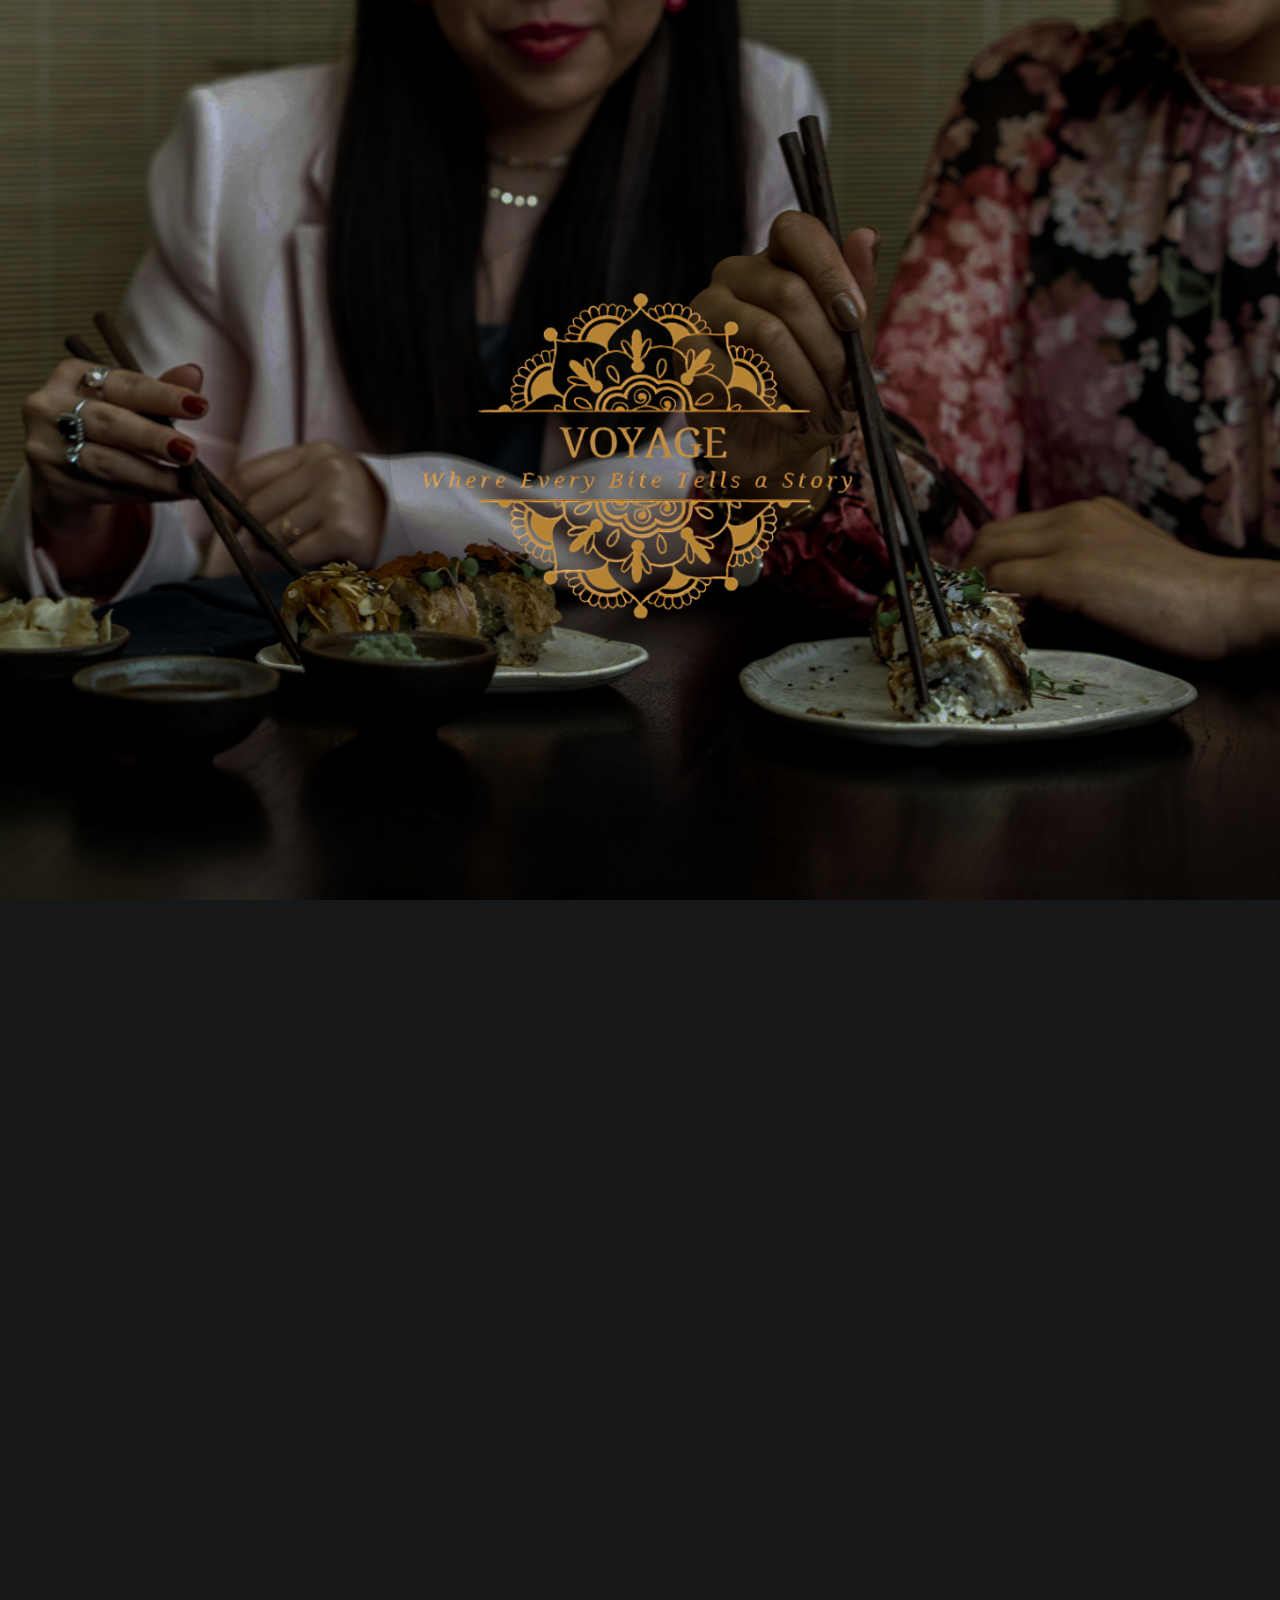
<file: pages/menu.html>
<!DOCTYPE html>
<html lang="en">
<head>
  <meta charset="UTF-8" />
  <meta http-equiv="X-UA-Compatible" content="IE=edge" />
  <title>Menu</title>
  <meta name="title" content="Menu" />
  <link rel="shortcut icon" href="../assets/images/logo.png" type="image/svg+xml" />


  <link rel="stylesheet" href="../assets/css/style.css" />
  <link rel="preload" as="image" href="../assets/images/hero-slider-1.jpg" />
  <link rel="preload" as="image" href="../assets/images/hero-slider-2.jpg" />
  <link rel="preload" as="image" href="../assets/images/hero-slider-3.jpg" />
  <style>
    html, body {
      height: 100%;
      margin: 0;
      padding: 0;
      overflow-y: auto;
    }


    .container {
      padding-bottom: 100px; /* Ensure there's extra space at the bottom for scrolling */
    }
    
    
    .wrapper {
  width: 100%;
  height: 100vh;
  display: flex;
  justify-content: center;
  align-items: center;
  position: relative; /* Add this to establish a stacking context */
}



.wrapper::before {
  content: "";
  position: absolute;
  top: 0;
  left: 0;
  width: 100%;
  height: 100%;
  background-image: url("/assets/images/bg-cooking.jpg"),
    url("/assets/images/bg-cooking.jpg"); /* Add your image paths here */
  background-size: cover;
  background-position: center;
  opacity: 1;
  transition: opacity 0.6s ease-out; /* Add transition for smooth crossfade */
  z-index: -1; /* Send the background behind other content */
}

.wrapper::after {
  content: "";
  position: absolute;
  top: 0;
  left: 0;
  width: 100%;
  height: 100%;
  background-image: url("/assets/images/bg-cooking2.jpg"),
    url("/assets/images/bg-cooking2.jpg"); /* Add your image paths here */
  background-size: cover;
  background-position: center;
  opacity: 0;
  transition: opacity 0.6s ease-out; /* Add transition for smooth crossfade */
  z-index: -2; /* Send the background behind other content */
}

.wrapper:hover::before {
  opacity: 0;
}

.wrapper:hover::after {
  opacity: 1;
}

.image {
  width: 500px;
  position: relative;
  overflow: hidden;
  border-radius: 50%;
  box-shadow: var(--shadow-1);
}

.image img {
  width: 100%;
  display: block;
  transition: transform 0.3s ease;
}

.image:hover img {
  transform: scale(1.1);
}

.content {
  width: 100%;
  height: 100%;
  top: 0;
  left: 0;
  position: absolute;
  background: rgba(0, 0, 0, 0.6);
  display: flex;
  justify-content: center;
  align-items: center;
  flex-direction: column;
  opacity: 0;
  transition: opacity 0.6s;
}

.image:hover .content {
  opacity: 1;
}
.content p {
  font-size: 3rem;
  color: white;
}

.content > * {
  transform: translateY(25px);
  transition: transform 0.6s;
}

.image:hover .content > * {
  transform: translateY(0);
}
  
    .card-banner {
      width: 100px;
      height: 100px;
      border-radius: 50%;
      overflow: hidden;
      margin-bottom: 15px;
    }
    .card-banner img {
      width: 100%;
      height: 100%;
      object-fit: cover;
    }
    .title-wrapper {
      display: flex;
      flex-direction: column;
      align-items: center;
      margin-bottom: 10px;
    }
    .title-3 {
      font-size: 1.5rem;
      margin: 0;
    }
    .badge {
      background-color: #ff6347;
      color: #fff;
      padding: 2px 10px;
      border-radius: 12px;
      margin-top: 5px;
    }
    .span.title-2 {
      font-size: 1.2rem;
      font-weight: bold;
      margin-top: 5px;
    }
    .card-text {
      font-size: 0.9rem;
      color: #555;
    }
    .menu-text {
      font-size: 1rem;
      color: #333;
      margin-top: 20px;
    }
    .img-cover {
      object-fit: cover;
    }
  </style>
</head>
<body>  
  <div class="wrapper">
    <div class="image">
      <img src="../assets/images/logo.png" alt="Logo" />
      <div class="content">
        <p>Menu</p>
      </div>
    </div>
  </div>
  <section class="section menu" aria-label="menu-label" id="menu">
    <div class="container">
      <p class="text-center section-subtitle label-2">Our Menu</p>
      <section class="Meals" aria-label="Meals-label" id="Meals">
      <h2 class="text-center headline-1 section-title">Meals</h2>
      <ul class="grid-list">
        <li>
          <div class="menu-card hover:card">
            <figure class="card-banner img-holder" style="--width: 100; --height: 100">
              <img src="../assets/images/special-dish-banner.jpg" width="100" height="100" loading="lazy" alt="A Symphony of Sushi" class="img-cover" />
            </figure>
            <div>
              <div class="title-wrapper">
                <h3 class="title-3"><a href="#" class="card-title">A Symphony of Sushi</a></h3>
                <span class="badge label-1">Seasonal</span>
                <span class="span title-2">500E£</span>
              </div>
              <p class="card-text label-1">
                Seasoned vinegared rice, fresh raw fish, creamy avocado, crisp vegetables, and a hint of fiery wasabi.
              </p>
            </div>
          </div>
        </li>

        
        <li>
          <div class="menu-card hover:card">
            <figure class="card-banner img-holder" style="--width: 100; --height: 100">
              <img src="../assets/images/Ura Maki.jpg" width="100" height="100" loading="lazy" alt="Ura Maki" class="img-cover" />
            </figure>
            <div>
              <div class="title-wrapper">
                <h3 class="title-3"><a href="#" class="card-title">Ura Maki</a></h3>
                <span class="badge label-1">Seasonal</span>
                <span class="span title-2">480E£</span>
              </div>
              <p class="card-text label-1">
                rice on the outside caressing a nori seaweed sheet, each roll is an artful blend of textures and flavors. Nestled within are succulent fillings like tender raw fish, buttery avocado, and crisp, julienned vegetables, all complemented by the subtle heat of wasabi.              </p>
            </div>
          </div>
        </li>

        <li>
          <div class="menu-card hover:card">
            <figure class="card-banner img-holder" style="--width: 100; --height: 100">
              <img src="../assets/images/Asian noodle.jpg" width="100" height="100" loading="lazy" alt="Asian noodle" class="img-cover" />
            </figure>
            <div>
              <div class="title-wrapper">
                <h3 class="title-3"><a href="#" class="card-title">Asian noodle</a></h3>
                <span class="badge label-1">Seasonal</span>
                <span class="span title-2">200E£</span>
              </div>
              <p class="card-text label-1">
                a stir-fry or noodle bowl, featuring noodles mixed with vegetables and a protein garnished with sesame seeds, green onions, and a lime wedge,  served with a side of kimchi or fermented vegetables.              </p>
            </div>
          </div>
        </li>

        <li>
          <div class="menu-card hover:card">
            <figure class="card-banner img-holder" style="--width: 100; --height: 100">
              <img src="../assets/images/menu-1.png" width="100" height="100" loading="lazy" alt="Greek Salad" class="img-cover" />
            </figure>
            <div>
              <div class="title-wrapper">
                <h3 class="title-3"><a href="#" class="card-title">Greek Salad</a></h3>
                <span class="badge label-1">Seasonal</span>
                <span class="span title-2">450E£</span>
              </div>
              <p class="card-text label-1">
                Tomatoes, green bell pepper, sliced cucumber onion, olives, and feta cheese.
              </p>
            </div>
          </div>
        </li>
        
        <li>
          <div class="menu-card hover:card">
            <figure class="card-banner img-holder" style="--width: 100; --height: 100">
              <img src="../assets/images/menu-2.png" width="100" height="100" loading="lazy" alt="Lasagne" class="img-cover" />
            </figure>
            <div>
              <div class="title-wrapper">
                <h3 class="title-3"><a href="#" class="card-title">Lasagne</a></h3>
                <span class="span title-2">300E£</span>
              </div>
              <p class="card-text label-1">
                Vegetables, cheeses, ground meats, tomato sauce, seasonings and spices.
              </p>
            </div>
          </div>
        </li>

        <li>
          <div class="menu-card hover:card">
            <figure class="card-banner img-holder" style="--width: 100; --height: 100">
              <img src="../assets/images/crackles.jpg" width="100" height="100" loading="lazy" alt="crackles" class="img-cover" />
            </figure>
            <div>
              <div class="title-wrapper">
                <h3 class="title-3"><a href="#" class="card-title">crackles</a></h3>
                <span class="span title-2">280E£</span>
              </div>
              <p class="card-text label-1">
                weaving the earthiness of al dente pasta with Succulent shrimp, sautéed to perfection, are bathed in a golden garlic-infused oil.              </p>
            </div>
          </div>
        </li>

        <li>
          <div class="menu-card hover:card">
            <figure class="card-banner img-holder" style="--width: 100; --height: 100">
              <img src="../assets/images/menu-3.png" width="100" height="100" loading="lazy" alt="Butternut Pumpkin" class="img-cover" />
            </figure>
            <div>
              <div class="title-wrapper">
                <h3 class="title-3"><a href="#" class="card-title">Butternut Pumpkin</a></h3>
                <span class="span title-2">350E£</span>
              </div>
              <p class="card-text label-1">
                Typesetting industry lorem Lorem Ipsum is simply dummy text of the priand.
              </p>
            </div>
          </div>
        </li>
        <li>
          <div class="menu-card hover:card">
            <figure class="card-banner img-holder" style="--width: 100; --height: 100">
              <img src="../assets/images/menu-4.png" width="100" height="100" loading="lazy" alt="Tokusen Wagyu" class="img-cover" />
            </figure>
            <div>
              <div class="title-wrapper">
                <h3 class="title-3"><a href="#" class="card-title">Tokusen Wagyu</a></h3>
                <span class="badge label-1">New</span>
                <span class="span title-2">380E£</span>
              </div>
              <p class="card-text label-1">
                Vegetables, cheeses, ground meats, tomato sauce, seasonings and spices.
              </p>
            </div>
          </div>
        </li>
        <li>
          <div class="menu-card hover:card">
            <figure class="card-banner img-holder" style="--width: 100; --height: 100">
              <img src="../assets/images/menu-5.png" width="100" height="100" loading="lazy" alt="Olivas Rellenas" class="img-cover" />
            </figure>
            <div>
              <div class="title-wrapper">
                <h3 class="title-3"><a href="#" class="card-title">Olivas Rellenas</a></h3>
                <span class="span title-2">250E£</span>
              </div>
              <p class="card-text label-1">
                Avocados with crab meat, red onion, crab salad stuffed red bell pepper and green bell pepper.
              </p>
            </div>
          </div>
        </li>
        <li>
          <div class="menu-card hover:card">
            <figure class="card-banner img-holder" style="--width: 100; --height: 100">
              <img src="../assets/images/menu-6.png" width="100" height="100" loading="lazy" alt="Opu Fish" class="img-cover" />
            </figure>
            <div>
              <div class="title-wrapper">
                <h3 class="title-3"><a href="#" class="card-title">Opu Fish</a></h3>
                <span class="span title-2">280E£</span>
              </div>
              <p class="card-text label-1">
                Vegetables, cheeses, ground meats, tomato sauce, seasonings and spices.
              </p>
            </div>
          </div>
        </li>
      </ul>
      </section>

      <section class="Drinks" aria-label="Drinks-label" id="Drinks">
      <h2 id="Drinks" class="text-center headline-1 section-title">Drinks</h2>
      <ul class="grid-list">

        <li>
          <div class="menu-card hover:card">
            <figure class="card-banner img-holder" style="--width: 100; --height: 100">
              <img src="../assets/images/service-3.jpg" width="100" height="100" loading="lazy" alt="Sodamato" class="img-cover" />
            </figure>
            <div>
              <div class="title-wrapper">
                <h3 class="title-3"><a href="#" class="card-title">Sodamato</a></h3>
                <span class="badge label-1">New</span>
                <span class="span title-2">50E£</span>
              </div>
              <p class="card-text label-1">
                Tomato juice with soda
              </p>
            </div>
          </div>
        </li>

        
        <li>
          <div class="menu-card hover:card">
            <figure class="card-banner img-holder" style="--width: 100; --height: 100">
              <img src="../assets/images/bubble tea.jpg" width="100" height="100" loading="lazy" alt="Bubble Tea" class="img-cover" />
            </figure>
            <div>
              <div class="title-wrapper">
                <h3 class="title-3"><a href="#" class="card-title">Bubble Tea</a></h3>
                <span class="span title-2">45E£</span>
              </div>
              <p class="card-text label-1">
                this tea is milk tea (not dissimilar to Royal Milk Tea) that can be made with black, oolong, or jasmine tea leaves, with added tapioca balls.            </div>
          </div>
        </li>

        <li>
          <div class="menu-card hover:card">
            <figure class="card-banner img-holder" style="--width: 100; --height: 100">
              <img src="../assets/images/Soy Milk.jpg" width="100" height="100" loading="lazy" alt="Soy Milk" class="img-cover" />
            </figure>
            <div>
              <div class="title-wrapper">
                <h3 class="title-3"><a href="#" class="card-title">Soy Milk</a></h3>
                <span class="span title-2">30E£</span>
              </div>
              <p class="card-text label-1">
                It is a smooth, non-dairy milk that is created by soaking and grinding soybeans, then boiling the mixture.            </div>
          </div>
        </li>

        <li>
          <div class="menu-card hover:card">
            <figure class="card-banner img-holder" style="--width: 100; --height: 100">
              <img src="../assets/images/Aloe Drinks.jpg" width="100" height="100" loading="lazy" alt="Aloe Drinks" class="img-cover" />
            </figure>
            <div>
              <div class="title-wrapper">
                <h3 class="title-3"><a href="#" class="card-title">Aloe Drinks</a></h3>
                <span class="badge label-1">New</span>
                <span class="span title-2">35E£</span>
              </div>
              <p class="card-text label-1">
                an infused water or a mojito cocktail, garnished with lime slices and fresh mint sprigs              </p>
            </div>
          </div>
        </li>
      </ul>
      </section>

      <section class="Desserts" aria-label="Desserts-label" id="Desserts"></section>
      <h2 class="text-center headline-1 section-title">Desserts</h2>
      <ul class="grid-list">

        <li>
          <div class="menu-card hover:card">
            <figure class="card-banner img-holder" style="--width: 100; --height: 100">
              <img src="../assets/images/service-1.jpg" width="100" height="100" loading="lazy" alt="Pancake" class="img-cover" />
            </figure>
            <div>
              <div class="title-wrapper">
                <h3 class="title-3"><a href="#" class="card-title">Pancake</a></h3>
                <span class="badge label-1">New</span>
                <span class="span title-2">80E£</span>
              </div>
            </div>
          </div>
        </li>

        
        <li>
          <div class="menu-card hover:card">
            <figure class="card-banner img-holder" style="--width: 100; --height: 100">
              <img src="../assets/images/Mochi.jpg" width="100" height="100" loading="lazy" alt="Mochi" class="img-cover" />
            </figure>
            <div>
              <div class="title-wrapper">
                <h3 class="title-3"><a href="#" class="card-title">Mochi</a></h3>
                <span class="span title-2">100E£</span>
              </div>
          </div>
        </li>
        
        <li>
          <div class="menu-card hover:card">
            <figure class="card-banner img-holder" style="--width: 100; --height: 100">
              <img src="../assets/images/Castella.jpg" width="100" height="100" loading="lazy" alt="Castella" class="img-cover" />
            </figure>
            <div>
              <div class="title-wrapper">
                <h3 class="title-3"><a href="#" class="card-title">Castella</a></h3>
                <span class="badge label-1">Seasonal</span>
                <span class="span title-2">150E£</span>
              </div>
          </div>
        </li>

        <li>
          <div class="menu-card hover:card">
            <figure class="card-banner img-holder" style="--width: 100; --height: 100">
              <img src="../assets/images/taiyaki ice cream.jpg" width="100" height="100" loading="lazy" alt="Taiyaki IceCream" class="img-cover" />
            </figure>
            <div>
              <div class="title-wrapper">
                <h3 class="title-3"><a href="#" class="card-title">Taiyaki IceCream</a></h3>
                <span class="span title-2">60E£</span>
              </div>
          </div>
        </li>
        </section>
      </ul>
      <p class="text-center menu-text">
        During winter daily from <span class="span">7:00 pm</span> to <span class="span">9:00 pm</span>
      </p>
    </div>
  </section>
</body>
</html>
</file>
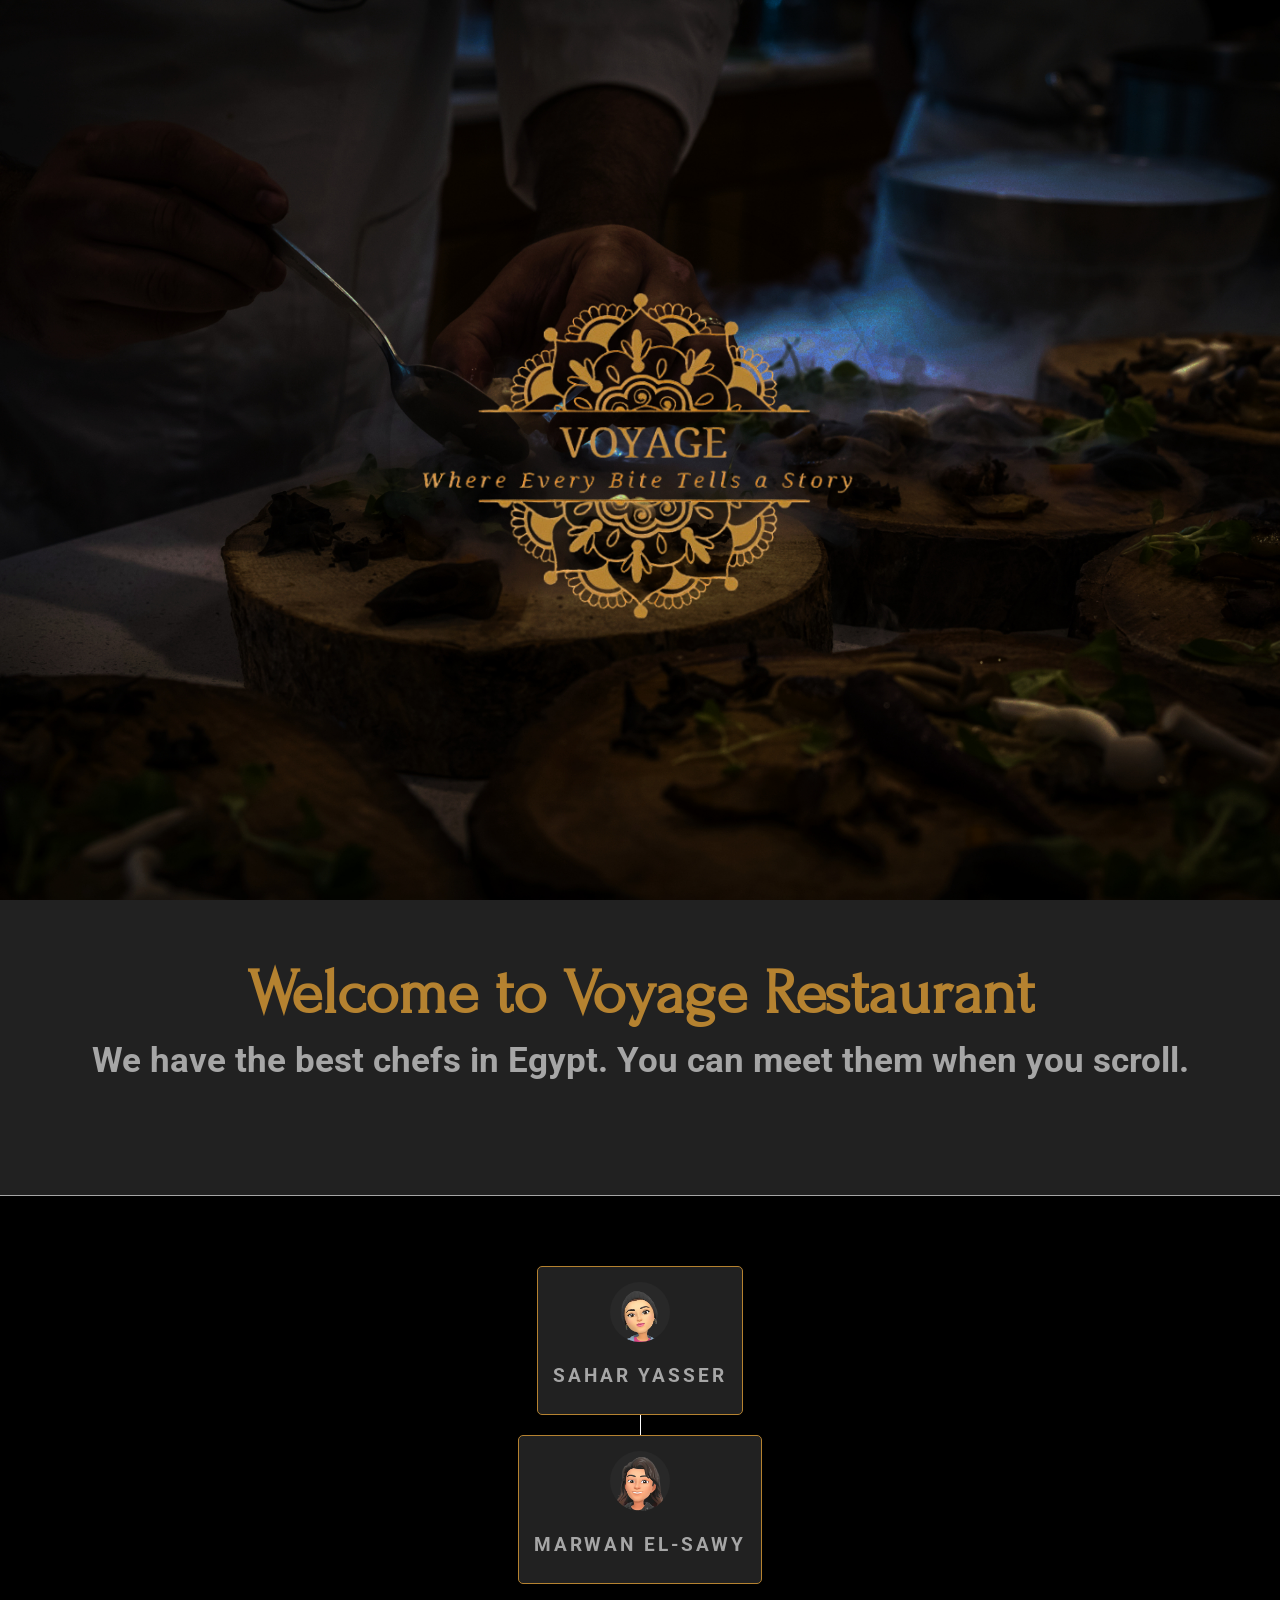
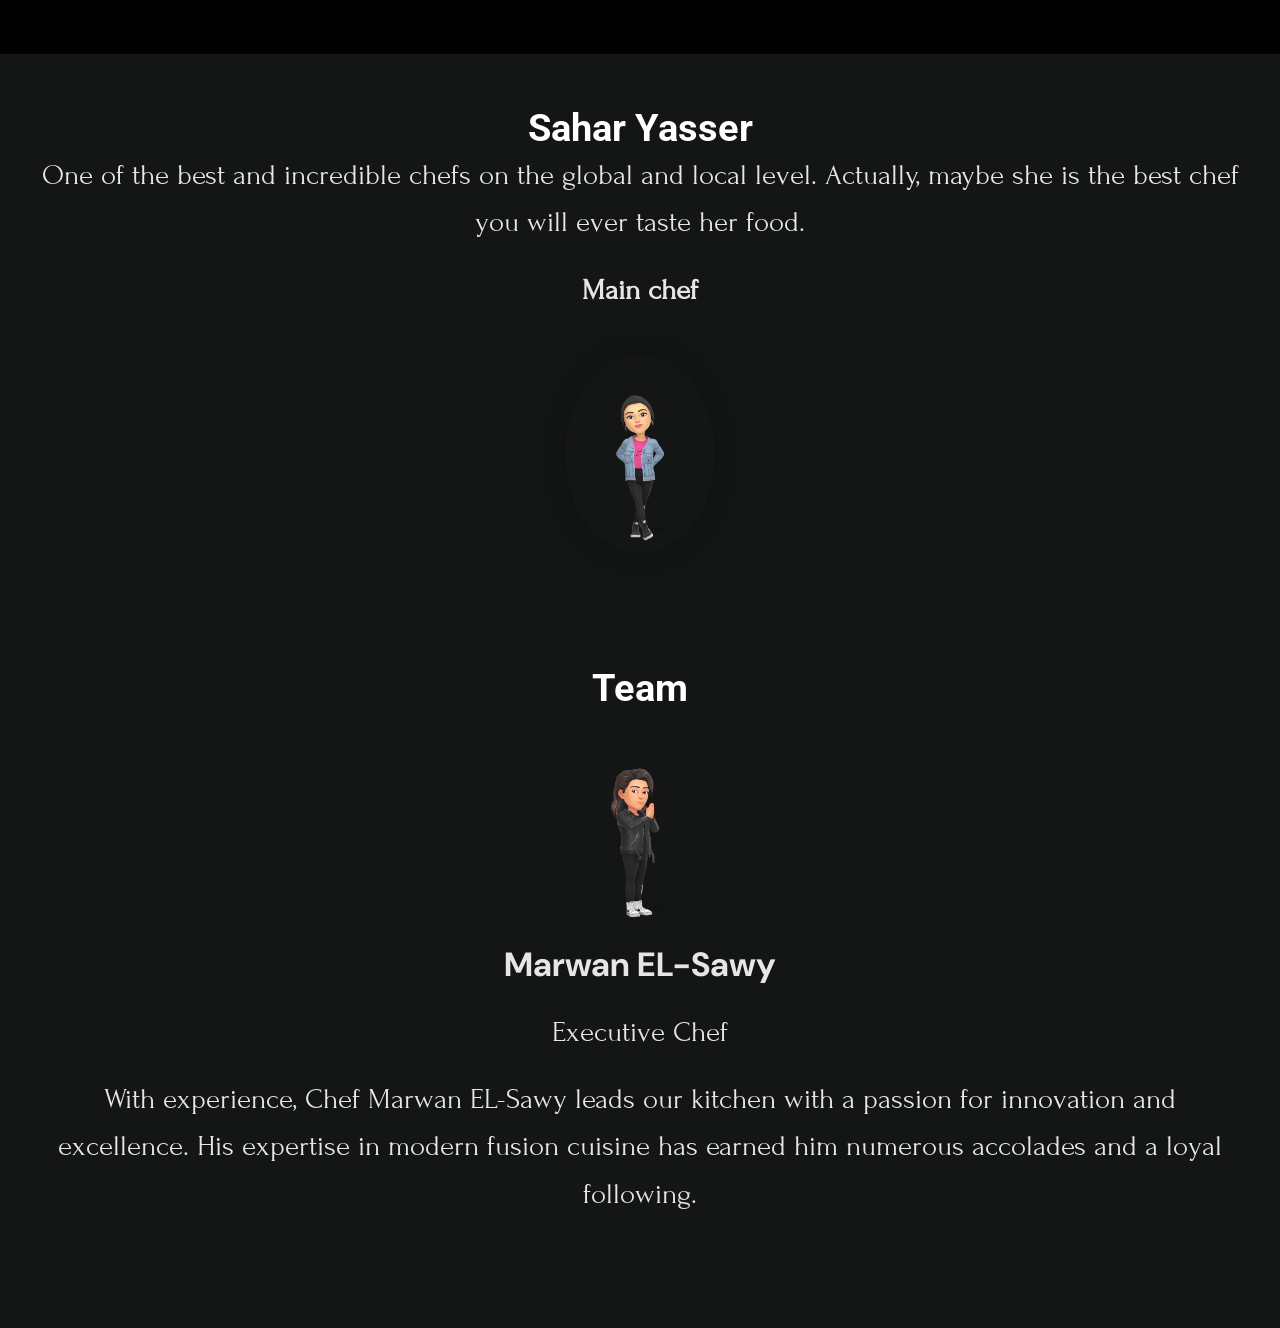
<file: pages/our-chefs.html>
<!DOCTYPE html>
<html lang="en">
  <head>
    <meta charset="UTF-8" />
    <meta name="viewport" content="width=device-width, initial-scale=1.0" />
    <link
      rel="shortcut icon"
      href="../assets/images/logo.png"
      type="image/svg+xml"
    />
    <title>Chefs</title>
    <link rel="stylesheet" href="/assets/css/our-chefs.css" />
  </head>
  <body>
    <div class="wrapper">
      <div class="image">
        <img src="../assets/images/logo.png" alt="Logo" />
        <div class="content">
          <p>Chefs</p>
        </div>
      </div>
    </div>
    <header>
      <h1 class="title">Welcome to Voyage Restaurant</h1>
      <h3 class="description">
        We have the best chefs in Egypt. You can meet them when you scroll.
      </h3>
    </header>
    <div class="tree">
      <ul>
          <li>
              <a class="sahar_tree" href="#sahar">
                  <img src="../assets/images/Sahar_Yasser_Snap - Copy.png" alt="" />
                  <span>Sahar Yasser</span>
              </a>
              <ul>
                  <li>
                      <a id="marwan-sedky-tree" href="#marwan-sedky">
                          <img src="../assets/images/Compiler.png" alt="" />
                          <span>Marwan EL-Sawy</span>
                      </a>
                  </li>
              </ul>
          </li>
      </ul>
  </div>
    <section id="Sahar" class="chef-profile">
      <div class="chef-info">
        <div class="chef-details">
          <h1>Sahar Yasser</h1>
          <p>
            One of the best and incredible chefs on the global and local level.
            Actually, maybe she is the best chef you will ever taste her food.
          </p>
          <p>
            <span><strong>Main chef</strong></span>
          </p>
        </div>
        <img src="../assets/images/Sahar_Yasser_Snap.png" alt="Primary Chef" />
      </div>
    </section>
    <section class="other-chefs">
      <h2>Team</h2>
      <div class="chef-profile" id="marawan-sedky">
        <img src="../assets/images/Compiler_full.png" alt="Marwan Sedky" />
        <div class="chef-details">
          <h3>Marwan EL-Sawy</h3>
          <p>Executive Chef</p>
          <p>
            With experience, Chef Marwan EL-Sawy leads our kitchen with a
            passion for innovation and excellence. His expertise in modern
            fusion cuisine has earned him numerous accolades and a loyal
            following.
          </p>
        </div>
      </div>
    </section>
  </body>
</html>
</file>
<file: assets/css/style.css>
/*-----------------------------------*\
  #index.css
\*-----------------------------------*/

/**
 * copyright 2022 codewithsadee
 */

/*-----------------------------------*\
  #CUSTOM PROPERTY
\*-----------------------------------*/

/* Font Family */

@import url("https://fonts.googleapis.com/css2?family=DM+Sans:ital,opsz,wght@0,9..40,100..1000;1,9..40,100..1000&family=Forum&display=swap");

:root {
  /**
 * COLORS
 */

  --amber-orange: hsl(37, 58%, 45%);
  --quick-silver: hsla(0, 0%, 65%, 1);
  --davys-grey: hsla(30, 3%, 34%, 1);
  --smoky-black-1: hsla(40, 12%, 5%, 1);
  --smoky-black-2: hsla(30, 8%, 5%, 1);
  --smoky-black-3: hsla(0, 3%, 7%, 1);
  --eerie-black-1: hsla(210, 4%, 9%, 1);
  --eerie-black-2: hsla(210, 4%, 11%, 1);
  --eerie-black-3: hsla(180, 2%, 8%, 1);
  --eerie-black-4: hsla(0, 0%, 13%, 1);
  --white: hsla(0, 0%, 100%, 1);
  --white-alpha-20: hsla(0, 0%, 100%, 0.2);
  --white-alpha-10: hsla(0, 0%, 100%, 0.1);
  --black: hsla(0, 0%, 0%, 1);
  --black-alpha-80: hsla(0, 0%, 0%, 0.8);
  --black-alpha-15: hsla(0, 0%, 0%, 0.15);

  /**
 * GRADIENT COLOR
 */

  --loading-text-gradient: linear-gradient(
    90deg,
    transparent 0% 16.66%,
    var(--smoky-black-3) 33.33% 50%,
    transparent 66.66% 75%
  );
  --gradient-1: linear-gradient(
    to top,
    hsla(0, 0%, 0%, 0.9),
    hsla(0, 0%, 0%, 0.7),
    transparent
  );

  /**
 * TYPOGRAPHY
 */

  /* font-family */
  --fontFamily-forum: "Forum", cursive;
  --fontFamily-dm_sans: "DM Sans", sans-serif;

  /* font-size */
  --fontSize-display-1: calc(1.3rem + 6.7vw);
  --fontSize-headline-1: calc(2rem + 2.5vw);
  --fontSize-headline-2: calc(1.3rem + 2.4vw);
  --fontSize-title-1: calc(1.6rem + 1.2vw);
  --fontSize-title-2: 2.2rem;
  --fontSize-title-3: 2.1rem;
  --fontSize-title-4: calc(1.6rem + 1.2vw);
  --fontSize-body-1: 2.4rem;
  --fontSize-body-2: 1.6rem;
  --fontSize-body-3: 1.8rem;
  --fontSize-body-4: 1.6rem;
  --fontSize-label-1: 1.4rem;
  --fontSize-label-2: 1.2rem;

  /* font-weight */
  --weight-regular: 400;
  --weight-bold: 700;

  /* line-height */
  --lineHeight-1: 1em;
  --lineHeight-2: 1.2em;
  --lineHeight-3: 1.5em;
  --lineHeight-4: 1.6em;
  --lineHeight-5: 1.85em;
  --lineHeight-6: 1.4em;

  /* letter-spacing */
  --letterSpacing-1: 0.15em;
  --letterSpacing-2: 0.4em;
  --letterSpacing-3: 0.2em;
  --letterSpacing-4: 0.3em;
  --letterSpacing-5: 3px;

  /**
 * SPACING
 */

  --section-space: 70px;

  /**
 * SHADOW
 */

  --shadow-1: 0px 0px 25px 0px hsla(0, 0%, 0%, 0.25);

  /**
 * BORDER RADIUS
 */

  --radius-24: 24px;
  --radius-circle: 50%;

  /**
 * TRANSITION
 */

  --transition-1: 250ms ease;
  --transition-2: 500ms ease;
  --transition-3: 1000ms ease;
}

/*-----------------------------------*\
#RESET
\*-----------------------------------*/

*,
*::before,
*::after {
  margin: 0;
  padding: 0;
  box-sizing: border-box;
}

li {
  list-style: none;
}

a,
img,
data,
span,
input,
button,
select,
ion-icon,
textarea {
  display: block;
}

a {
  color: inherit;
  text-decoration: none;
}

img {
  height: auto;
}

input,
button,
select,
textarea {
  background: none;
  border: none;
  font: inherit;
}

input,
select,
textarea {
  width: 100%;
  outline: none;
}

button {
  cursor: pointer;
}

address {
  font-style: normal;
}

html {
  font-size: 10px;
  scroll-behavior: smooth;
}

body {
  background-color: var(--eerie-black-1);
  color: var(--white);
  font-family: var(--fontFamily-dm_sans);
  font-size: var(--fontSize-body-4);
  font-weight: var(--weight-regular);
  line-height: var(--lineHeight-5);
  overflow: hidden;
  height: 300vh;
}

body.loaded {
  overflow: overlay;
}

body.nav-active {
  overflow: hidden;
}

::-webkit-scrollbar {
  width: 5px;
}

::-webkit-scrollbar-track {
  background-color: transparent;
}

::-webkit-scrollbar-thumb {
  background-color: var(--amber-orange);
}

/*-----------------------------------*\
#TYPOGRAPHY
\*-----------------------------------*/

.display-1,
.headline-1,
.headline-2,
.title-1,
.title-2,
.title-3,
.title-4 {
  color: var(--white);
  font-family: var(--fontFamily-forum);
  font-weight: var(--weight-regular);
  line-height: var(--lineHeight-2);
}

.display-1 {
  font-size: var(--fontSize-display-1);
  line-height: var(--lineHeight-1);
}

.headline-1 {
  font-size: var(--fontSize-headline-1);
}

.headline-2 {
  font-size: var(--fontSize-headline-2);
  line-height: var(--lineHeight-6);
}

.title-1 {
  font-size: var(--fontSize-title-1);
}

.title-2 {
  font-size: var(--fontSize-title-2);
}

.title-3 {
  font-size: var(--fontSize-title-3);
}

.title-4 {
  font-size: var(--fontSize-title-4);
}

.body-1 {
  font-size: var(--fontSize-body-1);
  line-height: var(--lineHeight-6);
}

.body-2 {
  font-size: var(--fontSize-body-2);
  line-height: var(--lineHeight-4);
}

.body-3 {
  font-size: var(--fontSize-body-3);
}

.body-4 {
  font-size: var(--fontSize-body-4);
}

.label-1 {
  font-size: var(--fontSize-label-1);
}

.label-2 {
  font-size: var(--fontSize-label-2);
}

/*-----------------------------------*\
#REUSED STYLE
\*-----------------------------------*/

.container {
  padding-inline: 16px;
}

.separator {
  width: 8px;
  height: 8px;
  border: 1px solid var(--amber-orange);
  transform: rotate(45deg);
}

.contact-label {
  font-weight: var(--weight-bold);
}

.contact-number {
  color: var(--amber-orange);
  max-width: max-content;
  margin-inline: auto;
}

.hover-underline {
  position: relative;
  max-width: max-content;
}

.hover-underline::after {
  content: "";
  position: absolute;
  left: 0;
  bottom: 0;
  width: 100%;
  height: 5px;
  border-block: 1px solid var(--amber-orange);
  transform: scaleX(0.2);
  opacity: 0;
  transition: var(--transition-2);
}

.hover-underline:is(:hover, :focus-visible)::after {
  transform: scaleX(1);
  opacity: 1;
}

.contact-number::after {
  bottom: -5px;
}

.text-center {
  text-align: center;
}

.img-cover {
  width: 100%;
  height: 100%;
  object-fit: cover;
}

.section-subtitle {
  position: relative;
  color: var(--amber-orange);
  font-weight: var(--weight-bold);
  text-transform: uppercase;
  letter-spacing: var(--letterSpacing-2);
  margin-block-end: 12px;
}

.section-subtitle::after {
  content: url("../images/separator.svg");
  display: block;
  width: 100px;
  margin-inline: auto;
  margin-block-start: 5px;
}

.btn {
  position: relative;
  color: var(--amber-orange);
  font-size: var(--fontSize-label-2);
  font-weight: var(--weight-bold);
  text-transform: uppercase;
  letter-spacing: var(--letterSpacing-5);
  max-width: max-content;
  border: 2px solid var(--amber-orange);
  padding: 12px 45px;
  overflow: hidden;
  z-index: 1;
}

.btn::before {
  content: "";
  position: absolute;
  bottom: 100%;
  left: 50%;
  transform: translateX(-50%);
  width: 200%;
  height: 200%;
  border-radius: var(--radius-circle);
  background-color: var(--amber-orange);
  transition: var(--transition-2);
  z-index: -1;
}

.btn .text {
  transition: var(--transition-1);
}

.btn .text-2 {
  position: absolute;
  top: 100%;
  left: 50%;
  transform: translateX(-50%);
  min-width: max-content;
  color: var(--smoky-black-1);
}

.btn:is(:hover, :focus-visible)::before {
  bottom: -50%;
}

.btn:is(:hover, :focus-visible) .text-1 {
  transform: translateY(-40px);
}

.btn:is(:hover, :focus-visible) .text-2 {
  top: 50%;
  transform: translate(-50%, -50%);
}

.btn-secondary {
  background-color: var(--amber-orange);
  color: var(--black);
}

.btn-secondary::before {
  background-color: var(--smoky-black-1);
}

.btn-secondary .text-2 {
  color: var(--white);
}

.has-before,
.has-after {
  position: relative;
  z-index: 1;
}

.has-before::before,
.has-after::after {
  content: "";
  position: absolute;
}

.section {
  position: relative;
  padding-block: var(--section-space);
  overflow: hidden;
  z-index: 1;
}

.bg-black-10 {
  background-color: var(--smoky-black-2);
}

.grid-list {
  display: grid;
  gap: 40px;
}

.hover\:shine {
  position: relative;
}

.hover\:shine::after {
  content: "";
  position: absolute;
  top: 0;
  left: 0;
  width: 50%;
  height: 100%;
  background-image: linear-gradient(to right, transparent 0%, #fff6 100%);
  transform: skewX(-0.08turn) translateX(-180%);
}

.hover\:shine:is(:hover, :focus-within)::after {
  transform: skewX(-0.08turn) translateX(275%);
  transition: var(--transition-3);
}

.img-holder {
  aspect-ratio: var(--width) / var(--height);
  overflow: hidden;
  background-color: var(--eerie-black-4);
}

.btn-text {
  color: var(--amber-orange);
  padding-block-end: 4px;
  margin-inline: auto;
  text-transform: uppercase;
  letter-spacing: var(--letterSpacing-3);
  font-weight: var(--weight-bold);
  transition: var(--transition-1);
}

.btn-text:is(:hover, :focus-visible) {
  color: var(--white);
}

.shape-1 {
  top: 100%;
  left: 75%;
}

.shape {
  display: none; /* Make sure the shapes are displayed */
  position: absolute;
  max-width: max-content;
  z-index: -1;
  opacity: 0.9; /* Add some transparency */
  /* box-shadow: 10px 10px 20px rgba(0, 0, 0, 0.5); */
}

.shape-1 {
  animation: rotateScale 4s infinite alternate;
}

/* adjust the effect duration */

@keyframes rotateScale {
  0% {
    transform: rotate(0deg) scale(1);
  }
  50% {
    transform: rotate(180deg) scale(1.1);
  }
  100% {
    transform: rotate(360deg) scale(1);
  }
}

.w-100 {
  width: 100%;
}

.move-anim {
  animation: move 5s linear infinite;
}

@keyframes move {
  0%,
  100% {
    transform: translateY(0);
  }

  50% {
    transform: translateY(30px);
  }
}

.has-bg-image {
  background-repeat: no-repeat;
  background-size: cover;
  background-position: center;
}

.input-field {
  background-color: var(--eerie-black-2);
  color: var(--white);
  height: 56px;
  padding: 10px 20px;
  border: 1px solid var(--white-alpha-10);
  margin-block-end: 20px;
  outline: none;
  transition: border-color var(--transition-2);
}

.input-field::placeholder {
  color: inherit;
}

.input-field:focus {
  border-color: var(--amber-orange);
}

.icon-wrapper {
  position: relative;
  margin-block-end: 20px;
}

.icon-wrapper .input-field {
  margin-block-end: 0;
  padding-inline-start: 40px;
  appearance: none;
  cursor: pointer;
}

.icon-wrapper ion-icon {
  position: absolute;
  top: 50%;
  transform: translateY(-50%);
  font-size: 1.4rem;
  --ionicon-stroke-width: 50px;
  pointer-events: none;
}

.icon-wrapper ion-icon:first-child {
  left: 15px;
}

.icon-wrapper ion-icon:last-child {
  right: 10px;
}

/*-----------------------------------*\
#PRELOAD
\*-----------------------------------*/

.preload {
  position: fixed;
  top: 0;
  left: 0;
  right: 0;
  bottom: 0;
  background-color: var(--amber-orange);
  z-index: 10;
  display: grid;
  place-content: center;
  justify-items: center;
  transition: var(--transition-2);
}

.preload > * {
  transition: var(--transition-1);
}

.preload.loaded > * {
  opacity: 0;
}

.preload.loaded {
  transition-delay: 250ms;
  transform: translateY(100%);
}

.circle {
  width: 112px;
  height: 112px;
  border-radius: var(--radius-circle);
  border: 3px solid var(--white);
  border-block-start-color: var(--smoky-black-3);
  margin-block-end: 45px;
  animation: rotate360 1s linear infinite;
}

@keyframes rotate360 {
  0% {
    transform: rotate(0);
  }
  100% {
    transform: rotate(1turn);
  }
}

.preload .text {
  background-image: var(--loading-text-gradient);
  background-size: 500%;
  font-size: calc(2rem + 3vw);
  font-weight: var(--weight-bold);
  line-height: 1em;
  text-transform: uppercase;
  letter-spacing: 16px;
  padding-inline-start: 16px;
  -webkit-text-fill-color: transparent;
  background-clip: text;
  -webkit-background-clip: text;
  -webkit-text-stroke: 0.5px var(--eerie-black-3);
  animation: loadingText linear 2s infinite;
}

@keyframes loadingText {
  0% {
    background-position: 100%;
  }
  100% {
    background-position: 0%;
  }
}

/*-----------------------------------*\
#TOPBAR
\*-----------------------------------*/

.topbar {
  display: none;
}

/*-----------------------------------*\
#HEADER
\*-----------------------------------*/

.header .btn {
  display: none;
}

.header {
  position: fixed;
  top: 0;
  left: 0;
  width: 100%;
  background-color: transparent;
  padding-block: 40px;
  z-index: 4;
  border-block-end: 1px solid transparent;
  transition: var(--transition-1);
}

.header.active {
  padding-block: 20px;
  background-color: var(--eerie-black-4);
  border-color: var(--black-alpha-15);
}

.header.hide {
  transform: translateY(-100%);
  transition-delay: 250ms;
}

.header .container {
  padding-inline: 20px;
  display: flex;
  justify-content: space-between;
  align-items: center;
  gap: 8px;
}

.nav-open-btn {
  padding: 12px;
  padding-inline-end: 0;
}

.nav-open-btn .line {
  width: 30px;
  height: 2px;
  background-color: var(--white);
  margin-block: 4px;
  transform-origin: left;
  animation: menuBtn 400ms ease-in-out alternate infinite;
}

@keyframes menuBtn {
  0% {
    transform: scaleX(1);
  }
  100% {
    transform: scaleX(0.5);
  }
}

.nav-open-btn .line-2 {
  animation-delay: 150ms;
}

.nav-open-btn .line-3 {
  animation-delay: 300ms;
}

.navbar {
  position: fixed;
  background-color: var(--smoky-black-1);
  top: 0;
  left: -360px;
  bottom: 0;
  max-width: 360px;
  width: 100%;
  padding-inline: 30px;
  padding-block-end: 50px;
  overflow-y: auto;
  visibility: hidden;
  z-index: 2;
  transition: var(--transition-2);
}

.navbar.active {
  visibility: visible;
  transform: translateX(360px);
}

.navbar .close-btn {
  color: var(--white);
  border: 1px solid currentColor;
  padding: 4px;
  border-radius: var(--radius-circle);
  margin-inline-start: auto;
  margin-block: 30px 20px;
}

.navbar .close-btn ion-icon {
  --ionicon-stroke-width: 40px;
}

.navbar .close-btn:is(:hover, :focus-visible) {
  color: var(--amber-orange);
}

.navbar .logo {
  max-width: max-content;
  margin-inline: auto;
  margin-block-end: 60px;
}

.navbar-list {
  border-block-end: 1px solid var(--white-alpha-20);
  margin-block-end: 100px;
}

.navbar-item {
  border-block-start: 1px solid var(--white-alpha-20);
}

.navbar-link {
  position: relative;
  font-size: var(--fontSize-label-2);
  text-transform: uppercase;
  padding-block: 10px;
  max-width: unset;
}

.navbar-link::after {
  display: none;
}

.navbar-link .span {
  transition: var(--transition-1);
}

.navbar-link:is(:hover, :focus-visible, .active) .span {
  color: var(--amber-orange);
  transform: translateX(20px);
}

.navbar-link .separator {
  position: absolute;
  top: 50%;
  left: 0;
  transform: translateY(-50%) rotate(45deg);
  opacity: 0;
  transition: var(--transition-1);
}

.navbar-link:is(:hover, :focus-visible, .active) .separator {
  opacity: 1;
}

.navbar-title {
  margin-block-end: 15px;
}

.navbar-text {
  margin-block: 10px;
}

.navbar .body-4 {
  color: var(--quick-silver);
}

.sidebar-link {
  transition: var(--transition-1);
}

.sidebar-link:is(:hover, :focus-visible) {
  color: var(--amber-orange);
}

.navbar .text-center .separator {
  margin-block: 30px;
  margin-inline: auto;
}

.navbar .contact-label {
  margin-block-end: 10px;
}

.navbar::-webkit-scrollbar-thumb {
  background-color: var(--white-alpha-10);
}

.overlay {
  position: fixed;
  top: 0;
  left: 0;
  bottom: 0;
  right: 0;
  background-color: var(--black-alpha-80);
  opacity: 0;
  pointer-events: none;
  transition: var(--transition-2);
  z-index: 1;
}

.overlay.active {
  opacity: 1;
  pointer-events: all;
}

/*-----------------------------------*\
#HERO
\*-----------------------------------*/

.hero .slider-btn {
  display: none;
}

.hero {
  position: relative;
  padding-block: 120px;
  min-height: 100vh;
  overflow: hidden;
  z-index: 1;
}

.hero .slider-item {
  position: absolute;
  top: 50%;
  left: 50%;
  transform: translate(-50%, -50%);
  width: 100%;
  height: 100%;
  display: grid;
  place-content: center;
  padding-block-start: 100px;
  opacity: 0;
  visibility: hidden;
  transition: var(--transition-3);
  z-index: 1;
}

.hero .slider-item.active {
  opacity: 1;
  visibility: visible;
}

.hero .slider-bg {
  position: absolute;
  top: 0;
  left: 0;
  width: 100%;
  height: 100%;
  transform: scale(1.15);
  pointer-events: none;
  user-select: none;
  z-index: -1;
}

.hero .slider-item.active .slider-bg {
  animation: smoothScale 7s linear forwards;
}

@keyframes smoothScale {
  0% {
    transform: scale(1);
  }
  100% {
    transform: scale(1.15);
  }
}

.hero .section-subtitle::after {
  margin-block: 14px 20px;
}

.hero-text {
  margin-block: 10px 40px;
}

.hero .btn {
  margin-inline: auto;
}

.hero-btn {
  position: absolute;
  bottom: 15px;
  right: 15px;
  z-index: 2;
  background-color: var(--amber-orange);
  width: 110px;
  height: 110px;
  padding: 12px;
  transform: scale(0.6);
}

.hero-btn img {
  margin-inline: auto;
  margin-block-end: 6px;
}

.hero-btn .span {
  color: var(--black);
  font-weight: var(--weight-bold);
  text-transform: uppercase;
  letter-spacing: var(--letterSpacing-1);
  line-height: var(--lineHeight-3);
}

.hero-btn::after {
  inset: 0;
  border: 1px solid var(--amber-orange);
  animation: rotate360 15s linear infinite;
}

.slider-reveal {
  transform: translateY(30px);
  opacity: 0;
}

.hero .slider-item.active .slider-reveal {
  animation: sliderReveal 1s ease forwards;
}

@keyframes sliderReveal {
  0% {
    transform: translateY(30px);
    opacity: 0;
  }

  100% {
    transform: translateY(0);
    opacity: 1;
  }
}

.hero .slider-item.active .section-subtitle {
  animation-delay: 500ms;
}

.hero .slider-item.active .hero-title {
  animation-delay: 1000ms;
}

.hero .slider-item.active .hero-text {
  animation-delay: 1.5s;
}

.hero .slider-item.active .btn {
  animation-delay: 2s;
}

/*-----------------------------------*\
#SERVICE
\*-----------------------------------*/

.service .section-title {
  margin-block-end: 16px;
}

.service .section-text {
  margin-block-end: 40px;
}

.service-card {
  overflow: hidden;
}

.service-card .has-before {
  padding-block: 30px;
  margin-block-end: 26px;
  z-index: 1;
}

.service-card .has-before::before {
  top: 0;
  left: 50%;
  transform: translateX(-50%);
  width: 140px;
  height: 100%;
  background-image: url("../images/img-pattern.svg");
  background-position: center;
  background-size: cover;
  background-repeat: repeat;
  transition: var(--transition-2);
  transition-delay: 0;
  z-index: -1;
  will-change: transform;
}

.service-card:is(:hover, :focus-within) .has-before::before {
  transform: rotateY(0.5turn) translateX(50%);
  transition-delay: 300ms;
}

.service-card .card-banner {
  transition: var(--transition-2);
}

.service-card:is(:hover, :focus-within) .card-banner {
  transform: scale(1.05);
}

.service .card-title {
  margin-block-end: 12px;
}

/*-----------------------------------*\
#ABOUT
\*-----------------------------------*/

.about .section-text {
  margin-block: 15px 30px;
}

.about .btn {
  margin-inline: auto;
  margin-block-start: 26px;
}

.about .container {
  display: grid;
  gap: 120px;
}

.about-banner {
  position: relative;
  margin-block-end: 120px;
}

.about-banner > .w-100 {
  padding-inline-start: 50px;
}

.about .abs-img {
  position: absolute;
}

.about .abs-img::before {
  z-index: -1;
}

.about .abs-img-1 {
  bottom: -120px;
  left: 0;
  width: 150px;
  padding-block: 50px;
}

.about .abs-img-2 {
  top: -65px;
  right: 0;
  overflow: hidden;
}

.about .abs-img-1::before {
  top: 0;
  bottom: 0;
  left: 50%;
  transform: translateX(-50%);
  width: 140px;
  background-image: url("../images/img-pattern.svg");
  background-repeat: repeat;
}

.about .abs-img-2::before {
  inset: 0;
  background-image: url("../images/badge-2-bg.png");
  background-repeat: no-repeat;
  background-size: contain;
  animation: rotate360 15s linear infinite;
}

/*-----------------------------------*\
#SPECIAL DISH
\*-----------------------------------*/

.special-dish-content {
  padding-block: 70px;
}

.special-dish .abs-img {
  margin-inline: auto;
  margin-block-end: 12px;
}

.special-dish .section-text {
  margin-block: 16px 40px;
}

.special-dish-content .wrapper {
  display: flex;
  justify-content: center;
  align-items: center;
  gap: 20px;
  margin-block-end: 40px;
}

.special-dish-content .del {
  text-decoration: none;
  color: var(--davys-grey);
}

.special-dish-content .span {
  color: var(--amber-orange);
}

.special-dish .btn {
  margin-inline: auto;
}

/*-----------------------------------*\
#MENU
\*-----------------------------------*/

.menu .section-title {
  margin-block-end: 40px;
}

.menu .grid-list {
  margin-block-end: 50px;
}

.menu-card {
  display: flex;
  align-items: flex-start;
  gap: 20px;
}

.hover\:card .card-banner {
  background-color: var(--amber-orange);
}

.hover\:card .card-banner .img-cover {
  transition: var(--transition-2);
}

.hover\:card:is(:hover, :focus-within) .card-banner .img-cover {
  opacity: 0.7;
  transform: scale(1.05);
}

.menu-card .card-banner {
  flex-shrink: 0;
  border-radius: var(--radius-24);
}

.menu-card .card-title {
  transition: var(--transition-1);
}

.menu-card .card-title:is(:hover, :focus-visible) {
  color: var(--amber-orange);
}

.menu-card .badge {
  background-color: var(--amber-orange);
  color: var(--eerie-black-1);
  font-family: var(--fontFamily-forum);
  max-width: max-content;
  line-height: var(--lineHeight-6);
  text-transform: uppercase;
  padding-inline: 10px;
  margin-block-start: 10px;
}

.menu-card .span {
  color: var(--amber-orange);
  margin-block: 10px;
}

.menu-card .card-text {
  color: var(--quick-silver);
  line-height: var(--lineHeight-4);
}

.menu-text .span {
  display: inline-block;
  color: var(--amber-orange);
}

.menu .btn {
  margin-inline: auto;
  margin-block-start: 26px;
}

.menu .shape {
  display: block;
  width: 70%;
}

.menu .shape-2 {
  top: 0;
  left: 0;
}

.menu .shape-3 {
  bottom: 0;
  right: 0;
}

/*-----------------------------------*\
#TESTIMONIALS
\*-----------------------------------*/

.testi {
  padding-block-end: 340px;
  position: static;
}

.testi .quote {
  font-size: 7rem;
  font-family: var(--fontFamily-forum);
  line-height: 0.7em;
}

.testi .wrapper {
  display: flex;
  justify-content: center;
  gap: 2px;
  margin-block: 40px 50px;
}

.testi .separator {
  animation: rotate360 15s linear infinite;
}

.profile .img {
  margin-inline: auto;
  border-radius: var(--radius-circle);
  margin-block-end: 15px;
}

.testi .profile-name {
  color: var(--amber-orange);
  font-weight: var(--weight-bold);
  text-transform: uppercase;
  letter-spacing: var(--letterSpacing-3);
}

/*-----------------------------------*\
#RESERVATION
\*-----------------------------------*/

.reservation-form {
  margin-block-start: -270px;
}

.form-text {
  margin-block-end: 40px;
}

.form-text .link {
  display: inline;
  color: var(--amber-orange);
}

.form-right .headline-1 {
  margin-block-end: 40px;
}

.form-right .contact-label {
  margin-block-end: 5px;
}

.form-right .separator {
  margin: 20px auto;
}

.form-right .body-4 {
  color: var(--quick-silver);
  line-height: var(--lineHeight-3);
}

.form-right .body-4:not(:last-child) {
  margin-block-end: 25px;
}

.form-left,
.form-right {
  padding: 40px 20px 30px;
}

.input-field[type="date"] {
  text-transform: uppercase;
  padding-inline-end: 10px;
}

.input-field[type="date"]::-webkit-calendar-picker-indicator {
  opacity: 0;
}

textarea.input-field {
  resize: none;
  height: 140px;
  padding-block: 20px;
  line-height: var(--lineHeight-1);
}

.form-left .btn {
  max-width: 100%;
  width: 100%;
}

.form-right {
  background-repeat: repeat;
  background-position: top left;
}

/*-----------------------------------*\
#FEATURES
\*-----------------------------------*/

.features .section-title {
  margin-block-end: 40px;
}

.feature-card {
  padding: 30px 20px 40px;
}

.feature-item:nth-child(2n + 1) .feature-card {
  background-color: var(--eerie-black-3);
}

.feature-item:nth-child(2n) .feature-card {
  background-color: var(--smoky-black-3);
}

.feature-card .card-icon {
  max-width: max-content;
  margin-inline: auto;
  transition: var(--transition-2);
}

.feature-card:hover .card-icon {
  transform: scale(-1) rotate(180deg);
}

.feature-card .card-title {
  margin-block: 20px;
}

.feature-card .card-text {
  color: var(--quick-silver);
  line-height: var(--lineHeight-6);
}

/*-----------------------------------*\
#EVENT
\*-----------------------------------*/

.event .section-title {
  margin-block-end: 40px;
}

.event-card {
  position: relative;
  overflow: hidden;
}

.event-card .card-content {
  background-image: var(--gradient-1);
  position: absolute;
  bottom: 0;
  width: 100%;
  padding: 35px 35px 25px;
}

.event-card .publish-date {
  position: absolute;
  top: 30px;
  left: 25px;
  padding: 5px 10px;
  color: var(--amber-orange);
  background-color: var(--black);
  font-weight: var(--weight-bold);
  letter-spacing: var(--letterSpacing-1);
  line-height: 14px;
}

.event-card .card-subtitle {
  color: var(--amber-orange);
  text-transform: uppercase;
  font-weight: var(--weight-bold);
  letter-spacing: var(--letterSpacing-2);
  margin-block-end: 5px;
}

.event-card .card-banner .img-cover {
  transition: var(--transition-2);
}

.event-card:is(:hover, :focus-within) .img-cover {
  transform: scale(1.05);
}

.event .btn {
  margin-inline: auto;
  margin-block-start: 40px;
}

/*-----------------------------------*\
#FOOTER
\*-----------------------------------*/

.footer-top {
  margin-block-end: 70px;
}

.footer-brand {
  position: relative;
  padding: 50px 40px;
  background: var(--smoky-black-1) url("../images/footer-form-bg.png");
  background-position: center top;
  background-repeat: repeat;
}

.footer-brand::before,
.footer-brand::after {
  top: 0;
  width: 15px;
  height: 100%;
  background-image: url("../images/footer-form-pattern.svg");
}

.footer-brand::before {
  left: 0;
}

.footer-brand::after {
  right: 0;
}

.footer-brand .logo {
  max-width: max-content;
  margin-inline: auto;
  margin-block-end: 40px;
}

.footer-brand :is(.body-4, .label-1) {
  color: var(--quick-silver);
  line-height: var(--lineHeight-3);
}

.footer-brand .contact-link {
  margin-block: 6px;
  transition: var(--transition-1);
}

.footer-brand .contact-link:is(:hover, :focus-visible) {
  color: var(--amber-orange);
}

.footer-brand .wrapper {
  display: flex;
  justify-content: center;
  gap: 2px;
  margin-block: 40px 25px;
}

.footer-brand .separator {
  animation: rotate360 15s linear infinite;
}

.footer-brand .label-1 {
  margin-block-end: 30px;
}

.footer-brand .label-1 .span {
  display: inline;
  color: var(--white);
}

.footer-brand .icon-wrapper .input-field {
  cursor: text;
}

.footer-brand .btn {
  min-width: 100%;
}

.footer-list {
  display: grid;
  gap: 20px;
}

.footer-link {
  color: var(--quick-silver);
  font-weight: var(--weight-bold);
  text-transform: uppercase;
  letter-spacing: var(--letterSpacing-4);
  margin-inline: auto;
  transition: var(--transition-1);
}

.footer-link:is(:hover, :focus-visible) {
  color: var(--amber-orange);
}

.copyright {
  color: var(--quick-silver);
  line-height: var(--lineHeight-3);
}

.copyright .link {
  display: inline;
  color: var(--amber-orange);
  text-decoration: underline;
}

/*-----------------------------------*\
#BACK TO TOP
\*-----------------------------------*/

.back-top-btn {
  position: fixed;
  bottom: 20px;
  right: 20px;
  background-color: var(--amber-orange);
  color: var(--smoky-black-1);
  font-size: 22px;
  width: 50px;
  height: 50px;
  border-radius: var(--radius-circle);
  display: grid;
  place-items: center;
  box-shadow: var(--shadow-1);
  transition: var(--transition-1);
  opacity: 0;
  visibility: hidden;
  z-index: 4;
}

.back-top-btn:is(:hover, :focus-visible) {
  background-color: var(--white);
  color: var(--amber-orange);
}

.back-top-btn.active {
  opacity: 1;
  visibility: visible;
}

/*-----------------------------------*\
#MEDIA QUERIES
\*-----------------------------------*/

/**
* responsive for larger than 575px screen
*/

@media (min-width: 575px) {
  /**
 * CUSTOM PROPERTY
 */

  :root {
    /**
   * typography
   */

    --fontSize-body-2: 2rem;
  }

  /**
 * REUSED STYLE
 */

  :is(.service, .about) .section-text {
    max-width: 420px;
    margin-inline: auto;
  }

  .contact-number {
    --fontSize-body-1: 3rem;
  }

  /**
 * TOPBAR
 */

  .topbar {
    display: block;
    position: fixed;
    top: 0;
    left: 0;
    width: 100%;
    padding-block: 10px;
    border-block-end: 1px solid var(--white-alpha-20);
    z-index: 4;
    transition: var(--transition-1);
  }

  .topbar:has(~ .header.active) {
    transform: translateY(-100%);
  }

  .topbar-item:not(.link),
  .topbar .separator {
    display: none;
  }

  .topbar .container,
  .topbar-item {
    display: flex;
    align-items: center;
  }

  .topbar .container {
    justify-content: center;
    gap: 30px;
  }

  .topbar-item {
    gap: 6px;
  }

  .topbar-item ion-icon {
    --ionicon-stroke-width: 60px;
  }

  .topbar-item .span {
    font-size: var(--fontSize-label-1);
  }

  .topbar .link {
    transition: var(--transition-1);
  }

  .topbar .link:is(:hover, :focus-visible) {
    color: var(--amber-orange);
  }

  /**
 * HEADER
 */

  .header {
    top: 51px;
  }

  .header.active {
    top: 0;
  }

  .header .btn {
    display: block;
    margin-inline-start: auto;
  }

  /**
 * HERO
 */

  .hero-btn {
    transform: scale(0.7);
  }

  /**
 * SERVICE
 */

  .service .container {
    max-width: 420px;
    margin-inline: auto;
  }

  /**
 * ABOUT
 */

  .about .container {
    gap: 80px;
  }

  .about-banner > .w-100 {
    padding-inline-start: 90px;
  }

  .about .abs-img-1 {
    width: 285px;
  }

  .about .contact-number {
    --fontSize-body-1: 2.4rem;
  }

  /**
 * MENU
 */

  .menu-card .title-wrapper {
    display: flex;
    justify-content: flex-start;
    align-items: center;
    gap: 15px;
  }

  .menu-card .badge {
    margin-block-start: 0;
  }

  .menu-card .span {
    flex-grow: 1;
    display: flex;
    align-items: center;
    gap: 15px;
    position: relative;
  }

  .menu-card .span::before {
    content: "";
    height: 6px;
    flex-grow: 1;
    border-block: 1px solid var(--white-alpha-20);
  }

  /**
 * EVENT
 */

  .event .container {
    max-width: 420px;
    margin-inline: auto;
  }

  /**
 * FOOTER
 */

  .footer-brand > * {
    max-width: 460px;
    margin-inline: auto;
  }

  .footer .input-wrapper {
    position: relative;
  }

  .footer .input-field {
    margin-block-end: 0;
    padding-inline-end: 205px;
  }

  .footer-brand .btn {
    position: absolute;
    top: 0;
    right: 0;
    bottom: 0;
    min-width: max-content;
  }
}

/**
* responsive for larger than 768px screen
*/

@media (min-width: 768px) {
  /**
 * REUSED STYLE
 */

  .grid-list {
    grid-template-columns: 1fr 1fr;
  }

  :is(.service, .event) .container {
    max-width: 820px;
  }

  :is(.service, .event) .grid-list li:last-child {
    grid-column: 1 / 3;
    width: calc(50% - 20px);
    margin-inline: auto;
  }

  /**
 * HEADER
 */

  .navbar-list {
    margin-inline: 30px;
  }

  /**
 * HERO
 */

  .hero .slider-btn {
    display: grid;
    position: absolute;
    z-index: 1;
    color: var(--amber-orange);
    font-size: 2.4rem;
    border: 1px solid var(--amber-orange);
    width: 45px;
    height: 45px;
    place-items: center;
    top: 50%;
    transform: translateY(-50%) rotate(45deg);
    transition: var(--transition-1);
  }

  .hero .slider-btn ion-icon {
    transform: rotate(-45deg);
  }

  .hero .slider-btn.prev {
    left: 30px;
  }

  .hero .slider-btn.next {
    right: 30px;
  }

  .hero .slider-btn:is(:hover, :focus-visible) {
    background-color: var(--amber-orange);
    color: var(--black);
  }

  /**
 * RESERVATION
 */

  .reservation .input-wrapper {
    display: grid;
    grid-template-columns: 1fr 1fr;
    column-gap: 20px;
  }

  .reservation .input-wrapper:nth-child(4) {
    grid-template-columns: repeat(3, 1fr);
  }

  /**
 * FOOTER
 */

  .footer-brand {
    grid-column: 1 / 3;
  }
}

/**
* responsive for larger than 992px screen
*/

@media (min-width: 992px) {
  /**
 * CUSTOM PROPERTY
 */

  :root {
    /**
   * spacing
   */

    --section-space: 100px;
  }

  /**
 * REUSED STYLE
 */

  :is(.service, .event) .container {
    max-width: unset;
  }

  :is(.service, .event) .grid-list {
    grid-template-columns: repeat(3, 1fr);
  }

  :is(.service, .event) .grid-list li:last-child {
    grid-column: auto;
    width: 100%;
  }

  /**
 * TOPBAR
 */

  .topbar-item:not(.link) {
    display: flex;
  }

  .topbar .item-2 {
    margin-inline-end: auto;
  }

  /**
 * SERVICE
 */

  .service .shape {
    display: block;
  }

  .service .shape-1 {
    bottom: 0;
    left: 0;
  }

  .service .shape-2 {
    top: 0;
    right: 0;
  }

  /**
 * ABOUT
 */

  .about .container {
    grid-template-columns: 0.7fr 1fr;
    gap: 30px;
  }

  /**
 * SPECIAL DISH
 */

  .special-dish {
    display: grid;
    grid-template-columns: 1fr 1fr;
    text-align: left;
  }

  .special-dish-content {
    padding-inline: 50px 25px;
  }

  .special-dish-content .container {
    position: relative;
  }

  .special-dish .section-subtitle::after,
  .special-dish .btn {
    margin-inline: 0;
  }

  .special-dish-content .wrapper {
    justify-content: flex-start;
  }

  .special-dish .abs-img {
    position: absolute;
    top: 10px;
    left: -40px;
    animation: move 5s linear infinite;
  }

  /**
 * MENU
 */

  .menu .grid-list {
    position: relative;
    column-gap: 90px;
  }

  .menu .grid-list::before {
    content: "";
    position: absolute;
    top: 0;
    left: 50%;
    height: 100%;
    border-inline-start: 1px solid var(--white-alpha-20);
  }

  /**
 * TESTIMONIALS
 */

  .testi-text {
    max-width: 910px;
    margin-inline: auto;
  }

  /**
 * RESERVATION
 */

  .reservation-form {
    display: grid;
    grid-template-columns: 1fr 0.5fr;
  }

  /**
 * FOOTER
 */

  .footer .grid-list {
    grid-template-columns: 0.45fr 1fr 0.45fr;
    align-items: center;
  }

  .footer-brand {
    grid-column: auto;
    order: 1;
    padding-block: 100px;
  }

  .footer-list:last-child {
    order: 2;
  }
}

/**
* responsive for larger than 1200px screen
*/

@media (min-width: 1200px) {
  /**
 * CUSTOM PROPERTY
 */

  :root {
    /**
   * typography
   */

    --fontSize-title-2: 2.5rem;
  }

  /**
 * REUSED STYLE
 */

  .container,
  :is(.service, .event) .container {
    max-width: 1200px;
    width: 100%;
    margin-inline: auto;
  }

  /**
 * TOPBAR
 */

  .topbar .container {
    max-width: unset;
  }

  .topbar .separator {
    display: block;
  }

  /**
 * HEADER
 */

  .nav-open-btn,
  .navbar > *:not(.navbar-list),
  .header .overlay {
    display: none;
  }

  .header .container {
    max-width: unset;
  }

  .navbar,
  .navbar.active,
  .navbar-list {
    all: unset;
  }

  .navbar,
  .navbar.active {
    margin-inline: auto 20px;
  }

  .navbar-list {
    display: flex;
    gap: 30px;
    margin-right: 100px; /* a bit of margin to center it. */
  }

  .navbar-item {
    border-block-start: none;
  }

  .navbar .separator {
    display: none;
  }

  .navbar-link:is(:hover, :focus-visible, .active) .span {
    transform: unset;
  }

  .navbar-link {
    font-weight: var(--weight-bold);
    letter-spacing: var(--letterSpacing-1);
  }

  .navbar-link::after {
    display: block;
  }

  .navbar-link.active::after {
    transform: scaleX(1);
    opacity: 1;
  }

  .header .btn {
    margin-inline-start: 0;
  }

  /**
 * HERO
 */

  .hero {
    height: 880px;
  }

  .hero-btn {
    bottom: 50px;
    right: 50px;
    transform: scale(1);
  }

  /**
 * SERVICE
 */

  .service .grid-list {
    gap: 150px;
  }

  .service .grid-list li:nth-child(2n + 1) {
    transform: translateY(-160px);
  }

  .service .section-text {
    margin-block-end: 75px;
  }

  /**
 * ABOUT
 */

  .about {
    padding-block: 170px 100px;
  }

  /**
 * SPECIAL DISH
 */

  .special-dish-content {
    padding: 225px 120px;
    padding-inline-end: 0;
  }

  .special-dish-content .container {
    max-width: 460px;
    margin-inline: 0;
  }

  /**
 * MENU
 */

  .menu .grid-list {
    gap: 55px 200px;
    margin-block-end: 55px;
  }

  /**
 * TESTIMONIALS
 */

  .form-left,
  .form-right {
    padding: 75px 60px;
  }

  /**
 * FEATURES
 */

  .features .grid-list {
    grid-template-columns: repeat(4, 1fr);
  }
}

/**
* responsive for larger than 1400px screen
*/

@media (min-width: 1400px) {
  /**
 * HEADER
 */

  .navbar {
    margin-inline: auto;
  }

  /**
 * ABOUT
 */

  .about-content {
    padding-inline-end: 90px;
  }

  .about .shape {
    display: block;
    top: 46%;
    left: 0;
  }

  /**
 * SPECIAL DISH
 */

  .special-dish {
    overflow: visible;
    position: relative;
  }

  .special-dish .shape {
    display: block;
    right: 0;
    z-index: 1;
  }

  .special-dish .shape-1 {
    top: 45%;
  }

  .special-dish .shape-2 {
    bottom: 0;
    transform: translateY(50%);
    width: max-content;
  }

  /**
 * FEATURES
 */

  .features {
    overflow: visible;
  }

  .features .shape {
    display: block;
  }

  .features .shape-1 {
    top: -100px;
    right: 0;
  }

  .features .shape-2 {
    bottom: 80px;
    left: 0;
  }
}
</file>
<file: assets/css/our-chefs.css>
@import url("https://fonts.googleapis.com/css2?family=DM+Sans:ital,wght@0,400;0,700;1,400&family=Forum&family=Roboto:wght@400;700&display=swap");

:root {
  /* COLORS */
  --primary-color: hsl(37, 58%, 45%); /* Amber Orange */
  --secondary-color: hsla(0, 0%, 65%, 1); /* Quick Silver */
  --background-color: rgb(0, 0, 0); /* Eerie Black */
  --header-background: hsla(0, 0%, 13%, 1); /* Darker Black */
  --section-background: hsla(180, 2%, 8%, 1); /* Dark Eerie Black */
  --text-color: hsla(0, 0%, 100%, 1); /* White */
  --text-muted: hsla(0, 0%, 65%, 1); /* Muted Quick Silver */
  --highlight-color: hsla(37, 58%, 45%, 0.8); /* Light Amber Orange */
  --highlight-hover: hsla(0, 0%, 65%, 0.8); /* Light Quick Silver */
  --header-color: hsla(0, 0%, 90%, 1); /* Light Gray for Headers */

  /* FONT FAMILY */
  --font-family-primary: "Roboto", sans-serif;
  --font-family-secondary: "DM Sans", sans-serif;
  --font-family-special: "Forum", cursive;

  /* FONT SIZE */
  --font-size-display-1: calc(1.3rem + 6.7vw);
  --font-size-headline-1: calc(2rem + 2.5vw);
  --font-size-headline-2: calc(1.3rem + 2.4vw);
  --font-size-title-1: calc(1.6rem + 1.2vw);
  --font-size-title-2: 2.2rem;
  --font-size-title-3: 2.1rem;
  --font-size-title-4: calc(1.6rem + 1.2vw);
  --font-size-body-1: 2.4rem;
  --font-size-body-2: 1.6rem;
  --font-size-body-3: 1.8rem;
  --font-size-body-4: 1.6rem;
  --font-size-label-1: 1.4rem;
  --font-size-label-2: 1.2rem;

  /* FONT WEIGHT */
  --weight-regular: 400;
  --weight-bold: 700;

  /* LINE HEIGHT */
  --line-height-1: 1em;
  --line-height-2: 1.2em;
  --line-height-3: 1.5em;
  --line-height-4: 1.6em;
  --line-height-5: 1.85em;
  --line-height-6: 1.4em;

  /* LETTER SPACING */
  --letter-spacing-1: 0.15em;
  --letter-spacing-2: 0.4em;
  --letter-spacing-3: 0.2em;
  --letter-spacing-4: 0.3em;
  --letter-spacing-5: 3px;

  /* SPACING */
  --section-space: 70px;

  /* SHADOW */
  --shadow-1: 0px 0px 25px 0px hsla(0, 0%, 0%, 0.25);

  /* BORDER RADIUS */
  --radius-24: 24px;
  --radius-circle: 50%;
}

* {
  padding: 0;
  margin: 0;
  box-sizing: border-box;
}

body {
  background-color: var(--background-color);
  color: var(--text-color);
  font-family: var(--font-family-primary);
  font-size: var(--font-size-body-4);
  font-weight: var(--weight-regular);
  line-height: var(--line-height-5);
  height: 300vh;
  margin: 0;
  padding: 0;
}

header {
  background-color: var(--header-background);
  text-align: center;
  padding: 70px 20px;
  border-bottom: 1px solid var(--secondary-color);
}

header h1 {
  font-family: var(--font-family-special);
  font-size: var(--font-size-headline-1);
  margin-bottom: 20px;
  color: var(--primary-color);
}

header h3 {
  font-size: var(--font-size-title-2);
  font-weight: var(--weight-bold);
  color: var(--secondary-color);
  margin-bottom: 40px;
}

.chef-info {
  text-align: center;
  padding: 50px 20px;
  background-color: var(--section-background); /* Change background color */
  position: relative; /* Add position relative for the separator */
}

.chef-info::before {
  content: "";
  position: absolute;
  top: 50%;
  left: 0;
  width: 100%;
  height: 1px;
  background-color: var(--secondary-color); /* Separator color */
  z-index: -1; /* Push the separator behind content */
}

.chef-info img {
  display: block;
  margin: 0 auto 10px;
  max-width: 150px;
  height: auto;
  border-radius: var(--radius-circle);
  box-shadow: var(--shadow-1);
  transition: transform 0.3s ease-out, box-shadow 0.3s ease-out;
}

.chef-info img:hover {
  transform: scale(1.1);
  box-shadow: 0px 0px 8px -5px var(--text-color);
}

.chef-details {
  margin-bottom: 40px;
}

.chef-details h3 {
  font-family: var(--font-family-secondary);
  font-size: var(--font-size-title-3);
  color: var(--header-color);
  margin-bottom: 20px;
}

.chef-details p {
  font-family: var(--font-family-special);
  font-size: var(--font-size-body-3);
  color: var(--header-color);
  margin-bottom: 20px;
}

.other-chefs {
  text-align: center;
  padding: 50px 20px;
  background-color: var(--section-background);
}

.other-chefs .chef-profile {
  display: inline-block;
  margin: 20px;
  text-align: center;
}

.other-chefs .chef-profile img {
  display: block;
  margin: 0 auto 10px;
  max-width: 150px;
  height: auto;
  border-radius: var(--radius-circle);
  box-shadow: var(--shado w-1);
  transition: transform 0.3s ease;
}

.other-chefs .chef-profile img:hover {
  transform: scale(1.05);
}

.tree {
  width: 100%;
  height: auto;
  text-align: center;
  margin: 50px 0;
  background-color: black;
}

.tree ul {
  padding-top: 20px;
  position: relative;
  transition: 0.5s;
}

.tree li {
  display: inline-table;
  text-align: center;
  list-style-type: none;
  position: relative;
  padding: 10px 5px;
  transition: 0.5s;
}

.tree li:before,
.tree li:after {
  content: "";
  position: absolute;
  top: 0;
  right: 50%;
  border-top: 1px solid var(--text-color);
  width: 50%;
  height: 20px;
}

.tree li:after {
  right: auto;
  left: 50%;
  border-left: 1px solid var(--text-color);
}

.tree li:only-child:after,
.tree li:only-child:before {
  display: none;
}

.tree li:only-child {
  padding-top: 0;
}

.tree li:first-child:before,
.tree li:last-child:after {
  border: none;
}

.tree li:last-child:before {
  border-right: 1px solid var(--text-color);
  border-radius: 0 5px 0 0;
}

.tree li:first-child:after {
  border-radius: 5px 0 0 0;
}

.tree ul ul:before {
  content: "";
  position: absolute;
  top: 0;
  left: 50%;
  border-left: 1px solid var(--text-color);
  width: 0;
  height: 20px;
}

.tree a {
  border: 1px solid var(--primary-color);
  padding: 15px;
  display: inline-grid;
  border-radius: 5px;
  place-items: center;
  text-decoration: none;
  transition: 0.3s ease;
  background-color: var(--header-background);
}

.tree a:hover {
  background-color: var(--highlight-hover);
  box-shadow: 0px 0px 8px -5px var(--text-color);
}

.tree a img {
  width: 60px;
  height: 60px;
  margin-bottom: 10px;
  border-radius: var(--radius-circle);
}

.tree a span {
  color: var(--secondary-color);
  font-size: var(--font-size-label-2);
  text-transform: uppercase;
  letter-spacing: var(--letter-spacing-1);
  font-weight: var(--weight-bold);
}

.wrapper {
  width: 100%;
  height: 100vh;
  display: flex;
  justify-content: center;
  align-items: center;
  position: relative; /* Add this to establish a stacking context */
}

.wrapper::before {
  content: "";
  position: absolute;
  top: 0;
  left: 0;
  width: 100%;
  height: 100%;
  background-image: url("/assets/images/Chef-Background2.jpg"),
    url("/assets/images/Chef-Background2.jpg"); /* Add your image paths here */
  background-size: cover;
  background-position: center;
  opacity: 1;
  transition: opacity 0.6s ease-out; /* Add transition for smooth crossfade */
  z-index: -1; /* Send the background behind other content */
}

.wrapper::after {
  content: "";
  position: absolute;
  top: 0;
  left: 0;
  width: 100%;
  height: 100%;
  background-image: url("/assets/images/Chef-Background (1).jpg"),
    url("/assets/images/Chef-Background (1).jpg"); /* Add your image paths here */
  background-size: cover;
  background-position: center;
  opacity: 0;
  transition: opacity 0.6s ease-out; /* Add transition for smooth crossfade */
  z-index: -2; /* Send the background behind other content */
}

.wrapper:hover::before {
  opacity: 0;
}

.wrapper:hover::after {
  opacity: 1;
}

.image {
  width: 500px;
  position: relative;
  overflow: hidden;
  border-radius: 50%;
  box-shadow: var(--shadow-1);
}

.image img {
  width: 100%;
  display: block;
  transition: transform 0.3s ease;
}

.image:hover img {
  transform: scale(1.1);
}

.content {
  width: 100%;
  height: 100%;
  top: 0;
  left: 0;
  position: absolute;
  background: rgba(0, 0, 0, 0.6);
  display: flex;
  justify-content: center;
  align-items: center;
  flex-direction: column;
  opacity: 0;
  transition: opacity 0.6s;
}

.image:hover .content {
  opacity: 1;
}

.content p {
  font-size: var(--font-size-body-3);
  color: var(--text-color);
}

.content > * {
  transform: translateY(25px);
  transition: transform 0.6s;
}

.image:hover .content > * {
  transform: translateY(0);
}

.sahar_tree:hover {
  background-color: var(--black-alpha-80);
}

#marwan-sedky-tree:hover
 {
  background-color: var(--highlight-hover);
}
</file>
